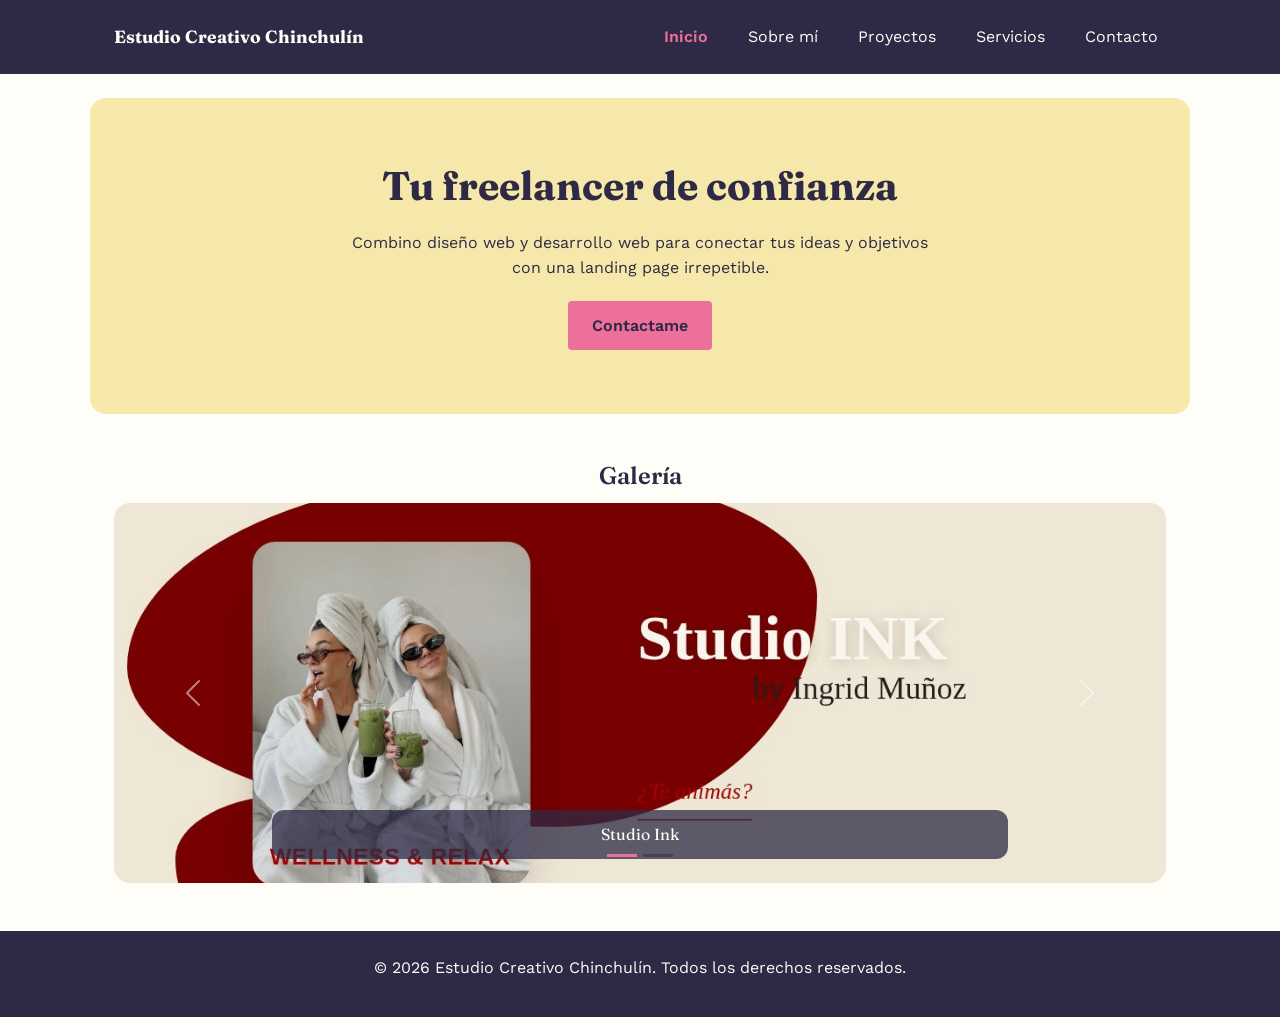
<file: index.html>
<!DOCTYPE html>
<html lang="es">

<head>
  <meta charset="UTF-8">
  <meta name="viewport" content="width=device-width, initial-scale=1.0">
  <title>Camila | Desarrollo Web</title>
  <meta name="description"
    content="Estudio Creativo Chinchulín: diseño y desarrollo de landing pages a medida, por Camila Zoulalian, freelancer y estudiante de desarrollo web.">
  <meta name="keywords" content="landing pages, diseño web, desarrollo web, freelancer, Estudio Creativo Chinchulín">
  <meta name="robots" content="index, follow">

  <link rel="preconnect" href="https://fonts.googleapis.com">
  <link rel="preconnect" href="https://fonts.gstatic.com" crossorigin>
  <link
    href="https://fonts.googleapis.com/css2?family=Fraunces:wght@600;700&family=Work+Sans:wght@400;500;600&display=swap"
    rel="stylesheet">

  <link rel="stylesheet" href="https://cdn.jsdelivr.net/npm/bootstrap@5.3.3/dist/css/bootstrap.min.css">
  <link rel="stylesheet" href="styles/style.css">
</head>

<body>

  <header>
    <nav class="navbar navbar-expand-lg navbar-dark navbar-chinchulin">
      <div class="container contenedor">
        <a class="navbar-brand" href="index.html">Estudio Creativo Chinchulín</a>
        <button class="navbar-toggler" type="button" data-bs-toggle="collapse" data-bs-target="#navbarPrincipal"
          aria-controls="navbarPrincipal" aria-expanded="false" aria-label="Abrir menú de navegación">
          <span class="navbar-toggler-icon"></span>
        </button>
        <div class="collapse navbar-collapse" id="navbarPrincipal">
          <ul class="navbar-nav ms-lg-auto gap-lg-4">
            <li class="nav-item"><a class="nav-link active" aria-current="page" href="index.html">Inicio</a></li>
            <li class="nav-item"><a class="nav-link" href="pages/sobre-mi.html">Sobre mí</a></li>
            <li class="nav-item"><a class="nav-link" href="pages/proyectos.html">Proyectos</a></li>
            <li class="nav-item"><a class="nav-link" href="pages/servicios.html">Servicios</a></li>
            <li class="nav-item"><a class="nav-link" href="pages/contacto.html">Contacto</a></li>
          </ul>
        </div>
      </div>
    </nav>
  </header>

  <main>
    <section class="hero contenedor">
      <article class="hero-contenido">
        <h1 class="hero-titulo">Tu freelancer de confianza</h1>
        <p class="hero-texto">Combino diseño web y desarrollo web para conectar tus ideas y objetivos con una landing page irrepetible.</p>
        <a class="boton boton-accent" href="pages/contacto.html">Contactame</a>
      </article>
    </section>

    <section class="galeria contenedor">
      <h2>Galería</h2>
      <div id="carouselGaleria" class="carousel slide carousel-chinchulin" data-bs-ride="carousel">
        <div class="carousel-indicators">
          <button type="button" data-bs-target="#carouselGaleria" data-bs-slide-to="0" class="active"
            aria-current="true" aria-label="Studio Ink"></button>
          <button type="button" data-bs-target="#carouselGaleria" data-bs-slide-to="1"
            aria-label="Glow Estética"></button>
        </div>
        <div class="carousel-inner">
          <div class="carousel-item active">
            <a href="https://studio-ink.netlify.app/" target="_blank" rel="noopener noreferrer">
              <img src="assets/img/studio-ink.jpg" class="d-block w-100"
                alt="Landing page de Studio Ink by Ingrid Muñoz">
            </a>
            <div class="carousel-caption d-none d-md-block">
              <p>Studio Ink</p>
            </div>
          </div>
          <div class="carousel-item">
            <a href="https://glowestetica.netlify.app/" target="_blank" rel="noopener noreferrer">
              <img src="assets/img/glow-estetica.jpg" class="d-block w-100" alt="Landing page de Glow Estética">
            </a>
            <div class="carousel-caption d-none d-md-block">
              <p>Glow Estética</p>
            </div>
          </div>
        </div>
        <button class="carousel-control-prev" type="button" data-bs-target="#carouselGaleria" data-bs-slide="prev">
          <span class="carousel-control-prev-icon" aria-hidden="true"></span>
          <span class="visually-hidden">Anterior</span>
        </button>
        <button class="carousel-control-next" type="button" data-bs-target="#carouselGaleria" data-bs-slide="next">
          <span class="carousel-control-next-icon" aria-hidden="true"></span>
          <span class="visually-hidden">Siguiente</span>
        </button>
      </div>
    </section>
  </main>

  <footer class="sitio-footer">
    <div class="contenedor">
      <p>&copy; 2026 Estudio Creativo Chinchulín. Todos los derechos reservados.</p>
    </div>
  </footer>

  <script src="https://cdn.jsdelivr.net/npm/bootstrap@5.3.3/dist/js/bootstrap.bundle.min.js"></script>
</body>

</html>
</file>
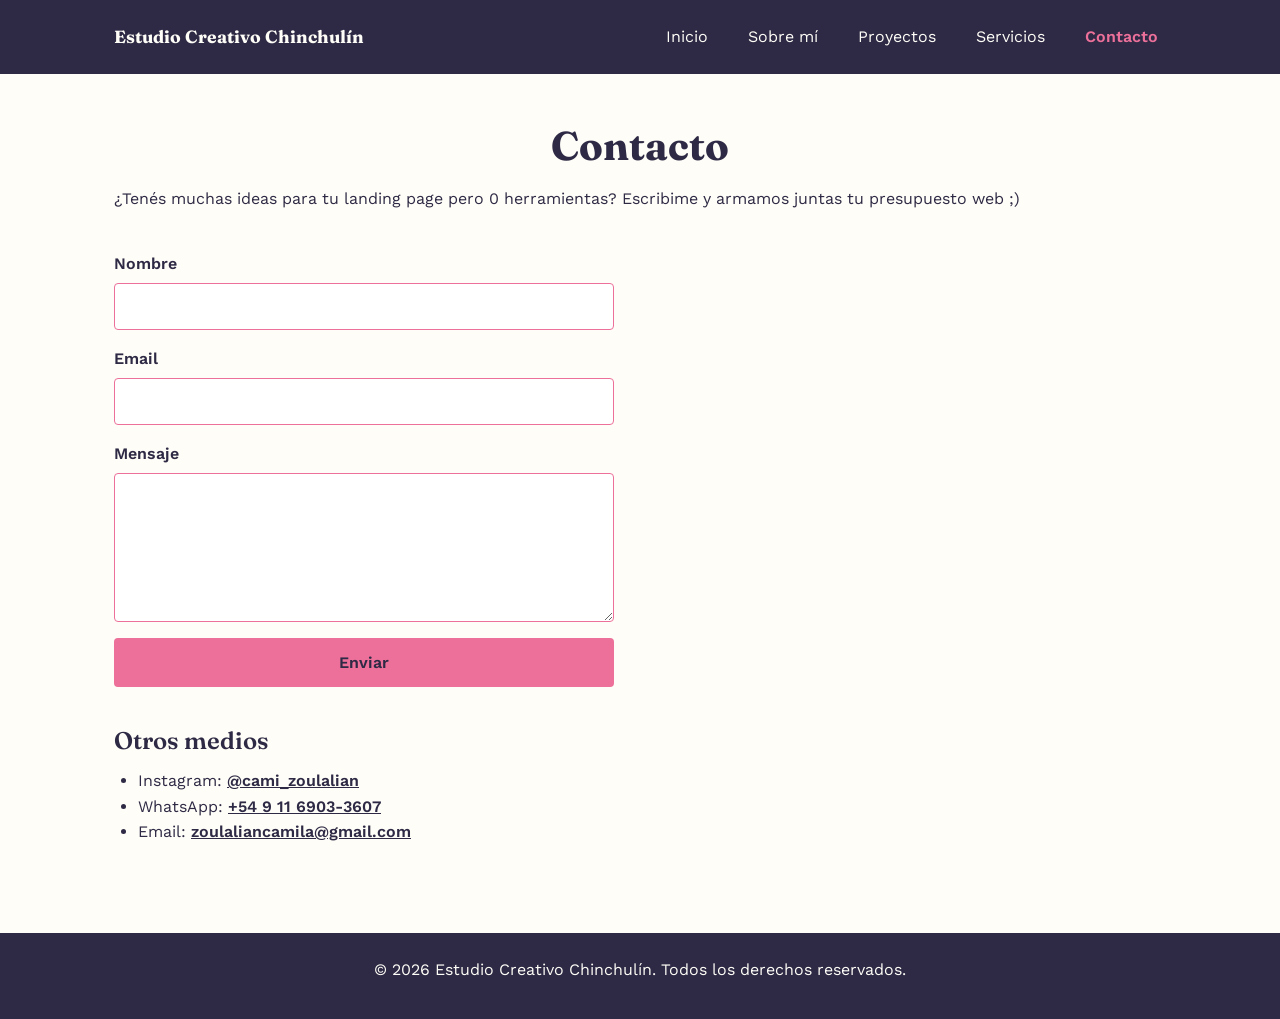
<file: pages/contacto.html>
<!DOCTYPE html>
<html lang="es">
<head>
  <meta charset="UTF-8">
  <meta name="viewport" content="width=device-width, initial-scale=1.0">
  <title>Contacto | Camila</title>
  <meta name="description" content="Contactá a Estudio Creativo Chinchulín para tu próxima landing page: formulario de contacto, Instagram, WhatsApp y email.">
  <meta name="keywords" content="contacto, landing pages, Estudio Creativo Chinchulín, presupuesto web">
  <meta name="robots" content="index, follow">

  <link rel="preconnect" href="https://fonts.googleapis.com">
  <link rel="preconnect" href="https://fonts.gstatic.com" crossorigin>
  <link href="https://fonts.googleapis.com/css2?family=Fraunces:wght@600;700&family=Work+Sans:wght@400;500;600&display=swap" rel="stylesheet">

  <link rel="stylesheet" href="https://cdn.jsdelivr.net/npm/bootstrap@5.3.3/dist/css/bootstrap.min.css">
  <link rel="stylesheet" href="../styles/style.css">
</head>
<body>

  <header>
    <nav class="navbar navbar-expand-lg navbar-dark navbar-chinchulin">
      <div class="container contenedor">
        <a class="navbar-brand" href="../index.html">Estudio Creativo Chinchulín</a>
        <button class="navbar-toggler" type="button" data-bs-toggle="collapse" data-bs-target="#navbarPrincipal" aria-controls="navbarPrincipal" aria-expanded="false" aria-label="Abrir menú de navegación">
          <span class="navbar-toggler-icon"></span>
        </button>
        <div class="collapse navbar-collapse" id="navbarPrincipal">
          <ul class="navbar-nav ms-lg-auto gap-lg-4">
            <li class="nav-item"><a class="nav-link" href="../index.html">Inicio</a></li>
            <li class="nav-item"><a class="nav-link" href="sobre-mi.html">Sobre mí</a></li>
            <li class="nav-item"><a class="nav-link" href="proyectos.html">Proyectos</a></li>
            <li class="nav-item"><a class="nav-link" href="servicios.html">Servicios</a></li>
            <li class="nav-item"><a class="nav-link active" aria-current="page" href="contacto.html">Contacto</a></li>
          </ul>
        </div>
      </div>
    </nav>
  </header>

  <main class="contenedor pagina-interna">
    <section class="seccion">
      <h1>Contacto</h1>
      <p>¿Tenés muchas ideas para tu landing page pero 0 herramientas? Escribime y armamos juntas tu presupuesto web ;)</p>
    </section>

    <section class="seccion">
      <form class="formulario-contacto">
        <div class="campo">
          <label for="nombre">Nombre</label>
          <input type="text" id="nombre" name="nombre" required>
        </div>

        <div class="campo">
          <label for="email">Email</label>
          <input type="email" id="email" name="email" required>
        </div>

        <div class="campo">
          <label for="mensaje">Mensaje</label>
          <textarea id="mensaje" name="mensaje" rows="5" required></textarea>
        </div>

        <button type="submit" class="boton boton-accent">Enviar</button>
      </form>
    </section>

    <section class="seccion">
      <article>
        <h2>Otros medios</h2>
        <ul class="lista-skills">
          <li>Instagram: <a class="enlace" href="https://instagram.com/cami_zoulalian" target="_blank" rel="noopener noreferrer">@cami_zoulalian</a></li>
          <li>WhatsApp: <a class="enlace" href="https://wa.me/5491169033607" target="_blank" rel="noopener noreferrer">+54 9 11 6903-3607</a></li>
          <li>Email: <a class="enlace" href="mailto:zoulaliancamila@gmail.com">zoulaliancamila@gmail.com</a></li>
        </ul>
      </article>
    </section>
  </main>

  <footer class="sitio-footer">
    <div class="contenedor">
      <p>&copy; 2026 Estudio Creativo Chinchulín. Todos los derechos reservados.</p>
    </div>
  </footer>

  <script src="https://cdn.jsdelivr.net/npm/bootstrap@5.3.3/dist/js/bootstrap.bundle.min.js"></script>
</body>
</html>
</file>
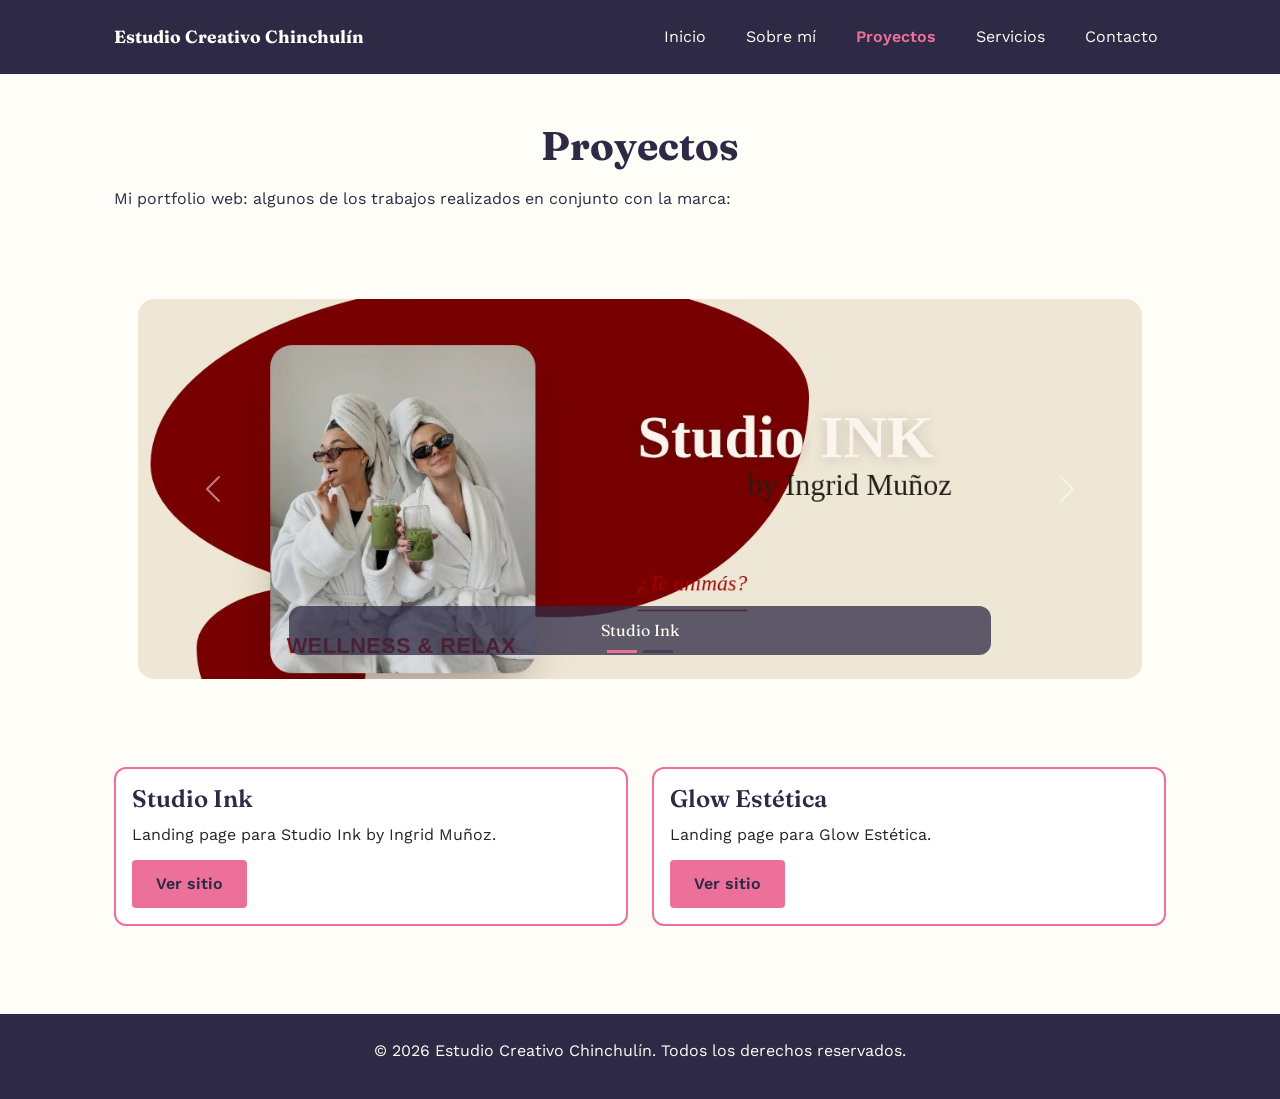
<file: pages/proyectos.html>
<!DOCTYPE html>
<html lang="es">
<head>
  <meta charset="UTF-8">
  <meta name="viewport" content="width=device-width, initial-scale=1.0">
  <title>Proyectos | Camila</title>
  <meta name="description" content="Proyectos de Estudio Creativo Chinchulín: landing pages realizadas para Studio Ink by Ingrid Muñoz y Glow Estética.">
  <meta name="keywords" content="proyectos, landing pages, Studio Ink, Glow Estética, portfolio web">
  <meta name="robots" content="index, follow">

  <link rel="preconnect" href="https://fonts.googleapis.com">
  <link rel="preconnect" href="https://fonts.gstatic.com" crossorigin>
  <link href="https://fonts.googleapis.com/css2?family=Fraunces:wght@600;700&family=Work+Sans:wght@400;500;600&display=swap" rel="stylesheet">

  <link rel="stylesheet" href="https://cdn.jsdelivr.net/npm/bootstrap@5.3.3/dist/css/bootstrap.min.css">
  <link rel="stylesheet" href="../styles/style.css">
</head>
<body>

  <header>
    <nav class="navbar navbar-expand-lg navbar-dark navbar-chinchulin">
      <div class="container contenedor">
        <a class="navbar-brand" href="../index.html">Estudio Creativo Chinchulín</a>
        <button class="navbar-toggler" type="button" data-bs-toggle="collapse" data-bs-target="#navbarPrincipal" aria-controls="navbarPrincipal" aria-expanded="false" aria-label="Abrir menú de navegación">
          <span class="navbar-toggler-icon"></span>
        </button>
        <div class="collapse navbar-collapse" id="navbarPrincipal">
          <ul class="navbar-nav ms-lg-auto gap-lg-4">
            <li class="nav-item"><a class="nav-link" href="../index.html">Inicio</a></li>
            <li class="nav-item"><a class="nav-link" href="sobre-mi.html">Sobre mí</a></li>
            <li class="nav-item"><a class="nav-link active" aria-current="page" href="proyectos.html">Proyectos</a></li>
            <li class="nav-item"><a class="nav-link" href="servicios.html">Servicios</a></li>
            <li class="nav-item"><a class="nav-link" href="contacto.html">Contacto</a></li>
          </ul>
        </div>
      </div>
    </nav>
  </header>

  <main class="contenedor pagina-interna">
    <section class="seccion">
      <h1>Proyectos</h1>
      <p>Mi portfolio web: algunos de los trabajos realizados en conjunto con la marca:</p>
    </section>

    <section class="seccion galeria">
      <div id="carouselProyectos" class="carousel slide carousel-chinchulin" data-bs-ride="carousel">
        <div class="carousel-indicators">
          <button type="button" data-bs-target="#carouselProyectos" data-bs-slide-to="0" class="active" aria-current="true" aria-label="Studio Ink"></button>
          <button type="button" data-bs-target="#carouselProyectos" data-bs-slide-to="1" aria-label="Glow Estética"></button>
        </div>
        <div class="carousel-inner">
          <div class="carousel-item active">
            <a href="https://studio-ink.netlify.app/" target="_blank" rel="noopener noreferrer">
              <img src="../assets/img/studio-ink.jpg" class="d-block w-100" alt="Landing page de Studio Ink by Ingrid Muñoz">
            </a>
            <div class="carousel-caption d-none d-md-block">
              <p>Studio Ink</p>
            </div>
          </div>
          <div class="carousel-item">
            <a href="https://glowestetica.netlify.app/" target="_blank" rel="noopener noreferrer">
              <img src="../assets/img/glow-estetica.jpg" class="d-block w-100" alt="Landing page de Glow Estética">
            </a>
            <div class="carousel-caption d-none d-md-block">
              <p>Glow Estética</p>
            </div>
          </div>
        </div>
        <button class="carousel-control-prev" type="button" data-bs-target="#carouselProyectos" data-bs-slide="prev">
          <span class="carousel-control-prev-icon" aria-hidden="true"></span>
          <span class="visually-hidden">Anterior</span>
        </button>
        <button class="carousel-control-next" type="button" data-bs-target="#carouselProyectos" data-bs-slide="next">
          <span class="carousel-control-next-icon" aria-hidden="true"></span>
          <span class="visually-hidden">Siguiente</span>
        </button>
      </div>
    </section>

    <section class="seccion">
      <div class="row row-cols-1 row-cols-md-2 g-4">
        <div class="col">
          <div class="card tarjeta-proyecto h-100">
            <div class="card-body">
              <h2 class="card-title tarjeta-titulo">Studio Ink</h2>
              <p class="card-text">Landing page para Studio Ink by Ingrid Muñoz.</p>
              <a class="btn boton boton-accent" href="https://studio-ink.netlify.app/" target="_blank" rel="noopener noreferrer">Ver sitio</a>
            </div>
          </div>
        </div>

        <div class="col">
          <div class="card tarjeta-proyecto h-100">
            <div class="card-body">
              <h2 class="card-title tarjeta-titulo">Glow Estética</h2>
              <p class="card-text">Landing page para Glow Estética.</p>
              <a class="btn boton boton-accent" href="https://glowestetica.netlify.app/" target="_blank" rel="noopener noreferrer">Ver sitio</a>
            </div>
          </div>
        </div>
      </div>
    </section>
  </main>

  <footer class="sitio-footer">
    <div class="contenedor">
      <p>&copy; 2026 Estudio Creativo Chinchulín. Todos los derechos reservados.</p>
    </div>
  </footer>

  <script src="https://cdn.jsdelivr.net/npm/bootstrap@5.3.3/dist/js/bootstrap.bundle.min.js"></script>
</body>
</html>
</file>
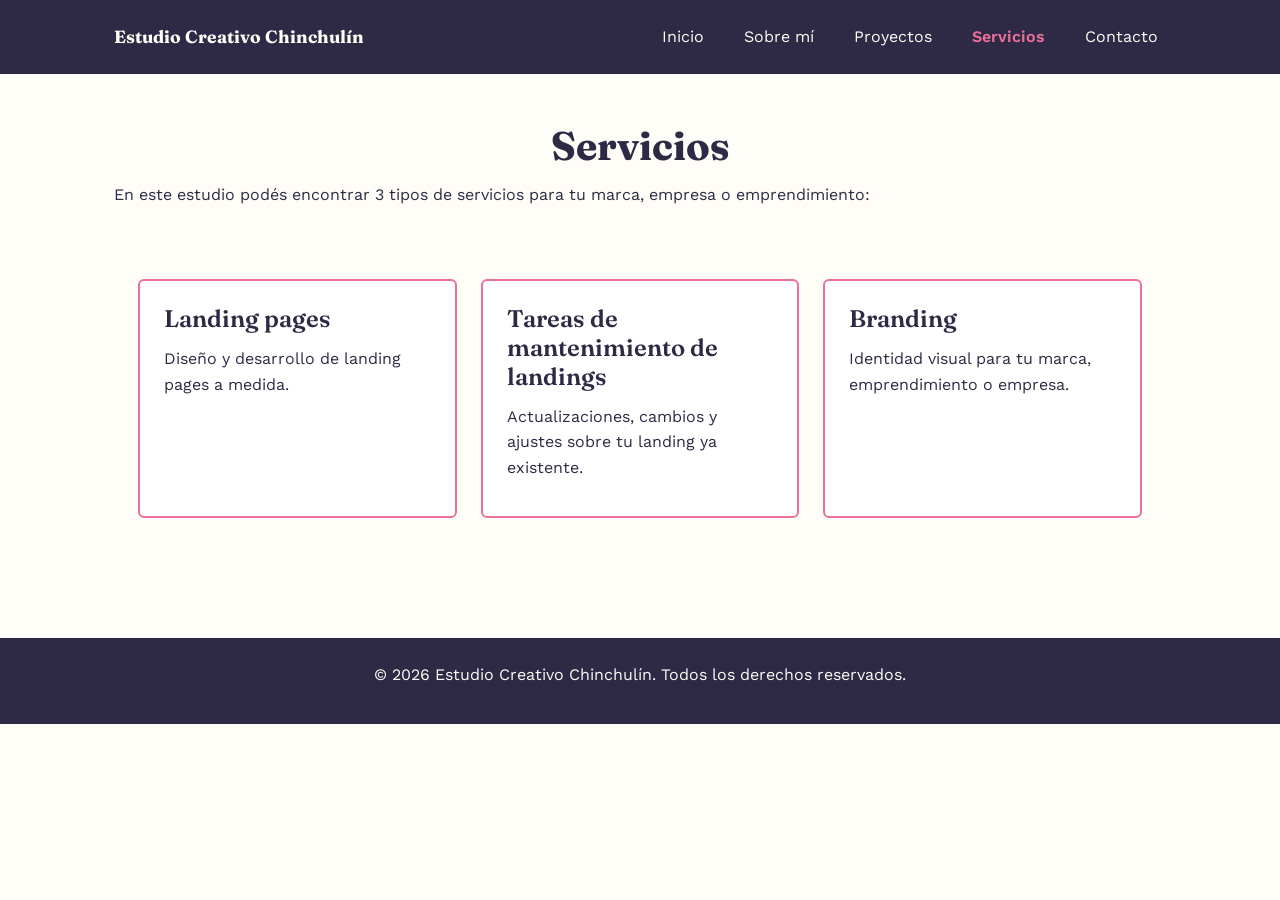
<file: pages/servicios.html>
<!DOCTYPE html>
<html lang="es">
<head>
  <meta charset="UTF-8">
  <meta name="viewport" content="width=device-width, initial-scale=1.0">
  <title>Servicios | Camila</title>
  <meta name="description" content="Servicios de Estudio Creativo Chinchulín: landing pages, mantenimiento de landings y branding para tu marca o emprendimiento.">
  <meta name="keywords" content="servicios, landing pages, mantenimiento web, branding, identidad visual">
  <meta name="robots" content="index, follow">

  <link rel="preconnect" href="https://fonts.googleapis.com">
  <link rel="preconnect" href="https://fonts.gstatic.com" crossorigin>
  <link href="https://fonts.googleapis.com/css2?family=Fraunces:wght@600;700&family=Work+Sans:wght@400;500;600&display=swap" rel="stylesheet">

  <link rel="stylesheet" href="https://cdn.jsdelivr.net/npm/bootstrap@5.3.3/dist/css/bootstrap.min.css">
  <link rel="stylesheet" href="../styles/style.css">
</head>
<body>

  <header>
    <nav class="navbar navbar-expand-lg navbar-dark navbar-chinchulin">
      <div class="container contenedor">
        <a class="navbar-brand" href="../index.html">Estudio Creativo Chinchulín</a>
        <button class="navbar-toggler" type="button" data-bs-toggle="collapse" data-bs-target="#navbarPrincipal" aria-controls="navbarPrincipal" aria-expanded="false" aria-label="Abrir menú de navegación">
          <span class="navbar-toggler-icon"></span>
        </button>
        <div class="collapse navbar-collapse" id="navbarPrincipal">
          <ul class="navbar-nav ms-lg-auto gap-lg-4">
            <li class="nav-item"><a class="nav-link" href="../index.html">Inicio</a></li>
            <li class="nav-item"><a class="nav-link" href="sobre-mi.html">Sobre mí</a></li>
            <li class="nav-item"><a class="nav-link" href="proyectos.html">Proyectos</a></li>
            <li class="nav-item"><a class="nav-link active" aria-current="page" href="servicios.html">Servicios</a></li>
            <li class="nav-item"><a class="nav-link" href="contacto.html">Contacto</a></li>
          </ul>
        </div>
      </div>
    </nav>
  </header>

  <main class="contenedor pagina-interna">
    <section class="seccion contenido-flex">
      <h1>Servicios</h1>
      <p>En este estudio podés encontrar 3 tipos de servicios para tu marca, empresa o emprendimiento:</p>
    </section>

    <section class="seccion grilla-servicios">
      <article class="tarjeta tarjeta-landing">
        <h2 class="tarjeta-titulo">Landing pages</h2>
        <p>Diseño y desarrollo de landing pages a medida.</p>
      </article>

      <article class="tarjeta tarjeta-mantenimiento">
        <h2 class="tarjeta-titulo">Tareas de mantenimiento de landings</h2>
        <p>Actualizaciones, cambios y ajustes sobre tu landing ya existente.</p>
      </article>

      <article class="tarjeta tarjeta-branding">
        <h2 class="tarjeta-titulo">Branding</h2>
        <p>Identidad visual para tu marca, emprendimiento o empresa.</p>
      </article>
    </section>
  </main>

  <footer class="sitio-footer">
    <div class="contenedor">
      <p>&copy; 2026 Estudio Creativo Chinchulín. Todos los derechos reservados.</p>
    </div>
  </footer>

  <script src="https://cdn.jsdelivr.net/npm/bootstrap@5.3.3/dist/js/bootstrap.bundle.min.js"></script>
</body>
</html>
</file>
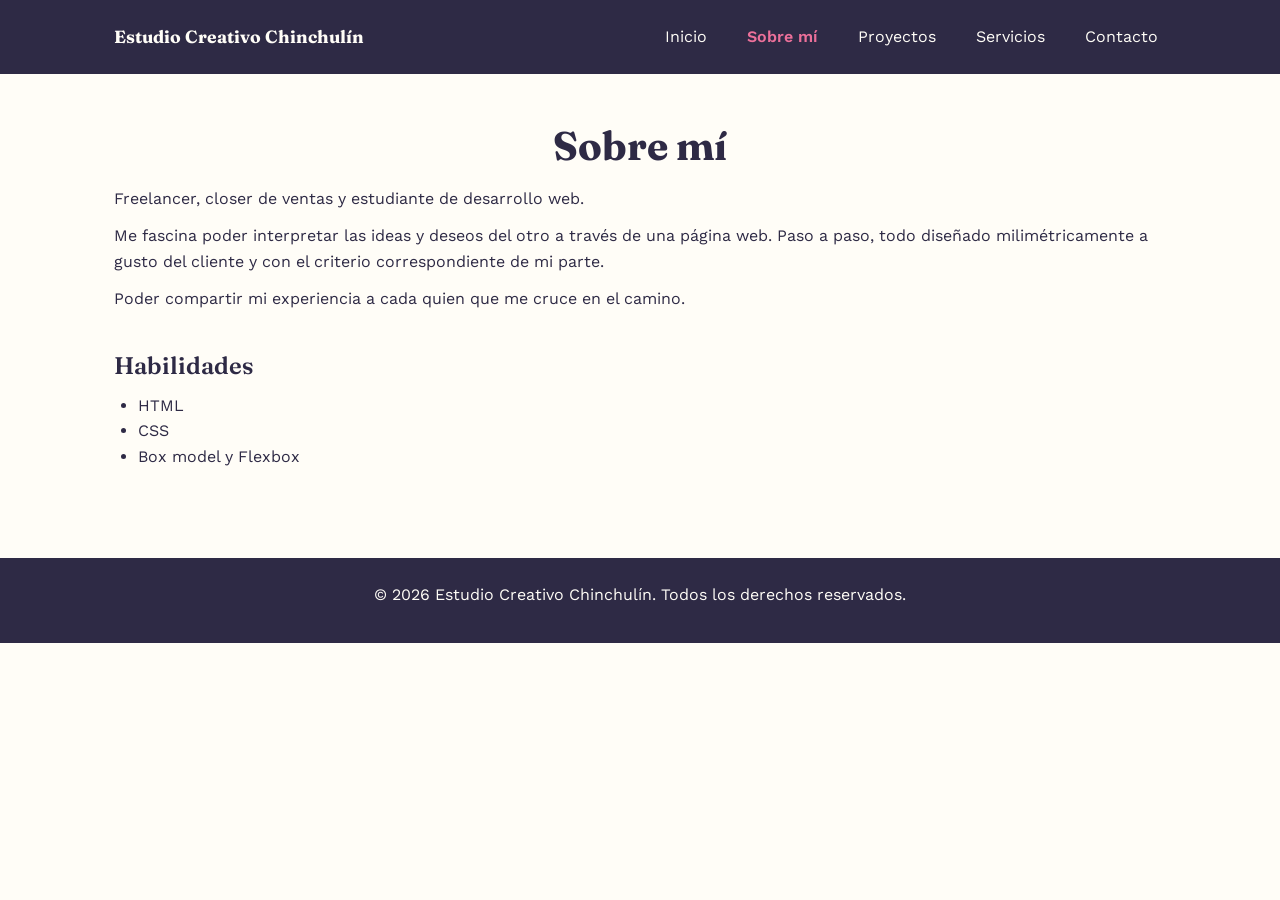
<file: pages/sobre-mi.html>
<!DOCTYPE html>
<html lang="es">
<head>
  <meta charset="UTF-8">
  <meta name="viewport" content="width=device-width, initial-scale=1.0">
  <title>Sobre mí | Camila</title>
  <meta name="description" content="Conocé a Camila: freelancer, closer de ventas y estudiante de desarrollo web, creadora de Estudio Creativo Chinchulín.">
  <meta name="keywords" content="sobre mí, freelancer, desarrollo web, HTML, CSS, Box model, Flexbox">
  <meta name="robots" content="index, follow">

  <link rel="preconnect" href="https://fonts.googleapis.com">
  <link rel="preconnect" href="https://fonts.gstatic.com" crossorigin>
  <link href="https://fonts.googleapis.com/css2?family=Fraunces:wght@600;700&family=Work+Sans:wght@400;500;600&display=swap" rel="stylesheet">

  <link rel="stylesheet" href="https://cdn.jsdelivr.net/npm/bootstrap@5.3.3/dist/css/bootstrap.min.css">
  <link rel="stylesheet" href="../styles/style.css">
</head>
<body>

  <header>
    <nav class="navbar navbar-expand-lg navbar-dark navbar-chinchulin">
      <div class="container contenedor">
        <a class="navbar-brand" href="../index.html">Estudio Creativo Chinchulín</a>
        <button class="navbar-toggler" type="button" data-bs-toggle="collapse" data-bs-target="#navbarPrincipal" aria-controls="navbarPrincipal" aria-expanded="false" aria-label="Abrir menú de navegación">
          <span class="navbar-toggler-icon"></span>
        </button>
        <div class="collapse navbar-collapse" id="navbarPrincipal">
          <ul class="navbar-nav ms-lg-auto gap-lg-4">
            <li class="nav-item"><a class="nav-link" href="../index.html">Inicio</a></li>
            <li class="nav-item"><a class="nav-link active" aria-current="page" href="sobre-mi.html">Sobre mí</a></li>
            <li class="nav-item"><a class="nav-link" href="proyectos.html">Proyectos</a></li>
            <li class="nav-item"><a class="nav-link" href="servicios.html">Servicios</a></li>
            <li class="nav-item"><a class="nav-link" href="contacto.html">Contacto</a></li>
          </ul>
        </div>
      </div>
    </nav>
  </header>

  <main class="contenedor pagina-interna">
    <section class="seccion">
      <h1>Sobre mí</h1>
      <article>
        <p>Freelancer, closer de ventas y estudiante de desarrollo web.</p>
        <p>Me fascina poder interpretar las ideas y deseos del otro a través de una página web. Paso a paso, todo diseñado milimétricamente a gusto del cliente y con el criterio correspondiente de mi parte.</p>
        <p>Poder compartir mi experiencia a cada quien que me cruce en el camino.</p>
      </article>
    </section>

    <section class="seccion">
      <h2>Habilidades</h2>
      <ul class="lista-skills">
        <li>HTML</li>
        <li>CSS</li>
        <li>Box model y Flexbox</li>
      </ul>
    </section>
  </main>

  <footer class="sitio-footer">
    <div class="contenedor">
      <p>&copy; 2026 Estudio Creativo Chinchulín. Todos los derechos reservados.</p>
    </div>
  </footer>

  <script src="https://cdn.jsdelivr.net/npm/bootstrap@5.3.3/dist/js/bootstrap.bundle.min.js"></script>
</body>
</html>
</file>
<file: styles/style.css>
* {
  box-sizing: border-box;
  margin: 0;
  padding: 0;
}

body {
  font-family: "Work Sans", sans-serif;
  background-color: #FFFDF7;
  color: #2E2A45;
  line-height: 1.6;
}

.contenedor {
  max-width: 1100px;
  margin: 0 auto;
  padding: 0 1.5rem;
}

.pagina-interna {
  padding: 3rem 1.5rem;
}

.seccion {
  margin-bottom: 2.5rem;
}

.lista-skills {
  list-style: disc;
  padding-left: 1.5rem;
}

h1 {
  font-family: "Fraunces", serif;
  font-size: 2.5rem;
  font-weight: 700;
  text-align: center;
  margin-bottom: 1rem;
}

h2 {
  font-family: "Fraunces", serif;
  font-size: 1.5rem;
  font-weight: 600;
  margin-bottom: 0.75rem;
}

p {
  font-size: 1rem;
  font-weight: 400;
  margin-bottom: 0.75rem;
}

.navbar-chinchulin {
  background-color: #2E2A45;
  padding: 1rem 0;
}
.navbar-chinchulin .navbar-brand {
  font-family: "Fraunces", serif;
  font-weight: 700;
  font-size: 1.1rem;
  color: #FFFDF7;
}

.navbar-chinchulin .nav-link {
  color: #FFFDF7;
  font-weight: 400;
  transition: color 0.2s ease;
}
.navbar-chinchulin .nav-link:hover, .navbar-chinchulin .nav-link:focus {
  color: #A9DEF9;
}
.navbar-chinchulin .nav-link:active {
  color: #EC709A;
}
.navbar-chinchulin .nav-link.active {
  color: #EC709A;
  font-weight: 600;
}
.navbar-chinchulin .navbar-toggler {
  border-color: #FFFDF7;
  transition: box-shadow 0.2s ease, transform 0.15s ease;
}
.navbar-chinchulin .navbar-toggler:focus {
  outline: none;
  box-shadow: 0 0 0 3px #A9DEF9;
}
.navbar-chinchulin .navbar-toggler:active {
  transform: scale(0.95);
}

.hero {
  margin-top: 1.5rem;
  padding: 4rem 1.5rem;
  text-align: center;
  background-color: #F5E8AA;
  border-radius: 16px;
}

.hero-contenido {
  display: flex;
  flex-direction: column;
  align-items: center;
  text-align: center;
  gap: 1.25rem;
}
.hero-contenido > * {
  margin-bottom: 0;
}

.contenido-flex {
  display: flex;
  flex-direction: column;
  gap: 0.75rem;
}
.contenido-flex > * {
  margin-bottom: 0;
}

.hero-titulo {
  text-align: center;
}

.hero-texto {
  max-width: 600px;
  color: #2E2A45;
}

.sitio-footer {
  background-color: #2E2A45;
  color: #FFFDF7;
  padding: 1.5rem 0;
  text-align: center;
  font-size: 0.9rem;
}

.boton {
  display: inline-block;
  padding: 0.75rem 1.5rem;
  border-radius: 4px;
  text-decoration: none;
  font-weight: 600;
  font-family: "Work Sans", sans-serif;
  border: none;
  cursor: pointer;
  transition: background-color 0.2s ease, color 0.2s ease, transform 0.15s ease, box-shadow 0.2s ease;
}

.boton-accent {
  background-color: #EC709A;
  color: #2E2A45;
}
.boton-accent:hover {
  background-color: #A9DEF9;
}
.boton-accent:focus {
  outline: none;
  box-shadow: 0 0 0 3px #A9DEF9;
}
.boton-accent:active {
  background-color: #EC709A;
  transform: scale(0.97);
}

.enlace {
  color: #2E2A45;
  font-weight: 600;
  text-decoration: underline;
  transition: color 0.2s ease;
}
.enlace:hover, .enlace:focus {
  color: rgb(37.3333333333%, 44.7058823529%, 55.2941176471%);
}
.enlace:active {
  color: rgb(66.4705882353%, 34.3137254902%, 48.7254901961%);
}

.grilla-servicios {
  display: grid;
  grid-template-areas: "landing" "mantenimiento" "branding";
  grid-template-columns: 1fr;
  gap: 1.5rem;
  padding: 2rem 1.5rem;
}
.grilla-servicios .tarjeta-landing {
  grid-area: landing;
}
.grilla-servicios .tarjeta-mantenimiento {
  grid-area: mantenimiento;
}
.grilla-servicios .tarjeta-branding {
  grid-area: branding;
}
@media (min-width: 1024px) {
  .grilla-servicios {
    grid-template-areas: "landing mantenimiento branding";
    grid-template-columns: repeat(3, 1fr);
  }
}

.tarjeta-proyecto, .tarjeta {
  background-color: #FFFFFF;
  border: 2px solid #EC709A;
}

.tarjeta {
  border-radius: 6px;
  padding: 1.5rem;
  transition: transform 0.2s ease, box-shadow 0.2s ease, border-color 0.2s ease;
}
.tarjeta:hover {
  transform: translateY(-4px);
  box-shadow: 0 10px 24px rgba(46, 42, 69, 0.15);
  border-color: #A9DEF9;
}

.tarjeta-titulo {
  color: #2E2A45;
}

.tarjeta-proyecto {
  border-radius: 12px;
  transform-origin: bottom center;
  transition: transform 0.35s ease, box-shadow 0.35s ease, border-color 0.35s ease;
}
.tarjeta-proyecto:hover, .tarjeta-proyecto:focus-within {
  transform: perspective(900px) translateY(-10px) translateZ(15px) rotateX(6deg) rotateY(6deg) scale(1.03);
  box-shadow: 0 22px 32px rgba(46, 42, 69, 0.15);
  border-color: #A9DEF9;
}
.tarjeta-proyecto:active {
  transform: perspective(900px) translateY(-4px) translateZ(6px) rotateX(2deg) rotateY(2deg);
}
.tarjeta-proyecto .card-title {
  font-family: "Fraunces", serif;
  color: #2E2A45;
}

.galeria {
  padding: 3rem 1.5rem;
}
.galeria h2 {
  text-align: center;
}

.carousel-chinchulin .carousel-item a {
  display: block;
  transition: transform 0.35s ease, box-shadow 0.35s ease;
}
.carousel-chinchulin .carousel-item a:hover, .carousel-chinchulin .carousel-item a:focus-within {
  transform: perspective(900px) translateY(-10px) translateZ(15px) rotateX(6deg) rotateY(6deg) scale(1.03);
  box-shadow: 0 22px 32px rgba(46, 42, 69, 0.15);
  border-color: #A9DEF9;
}
.carousel-chinchulin .carousel-item img {
  height: 380px;
  object-fit: cover;
  border-radius: 16px;
}
.carousel-chinchulin .carousel-caption {
  bottom: 1.5rem;
  background-color: rgba(46, 42, 69, 0.75);
  border-radius: 12px;
  padding: 0.75rem 1.5rem;
}
.carousel-chinchulin .carousel-caption p {
  font-family: "Fraunces", serif;
  color: #FFFDF7;
  margin-bottom: 0;
}
.carousel-chinchulin .carousel-control-prev,
.carousel-chinchulin .carousel-control-next {
  transition: opacity 0.2s ease, transform 0.15s ease;
}
.carousel-chinchulin .carousel-control-prev:focus,
.carousel-chinchulin .carousel-control-next:focus {
  outline: none;
  opacity: 0.9;
}
.carousel-chinchulin .carousel-control-prev:active,
.carousel-chinchulin .carousel-control-next:active {
  transform: scale(0.92);
}
.carousel-chinchulin .carousel-indicators [data-bs-target] {
  background-color: #2E2A45;
  transition: background-color 0.2s ease, transform 0.2s ease;
}
.carousel-chinchulin .carousel-indicators [data-bs-target]:hover {
  background-color: #A9DEF9;
}
.carousel-chinchulin .carousel-indicators [data-bs-target]:focus {
  outline: none;
  box-shadow: 0 0 0 3px #A9DEF9;
}
.carousel-chinchulin .carousel-indicators .active {
  background-color: #EC709A;
}

.formulario-contacto {
  display: flex;
  flex-direction: column;
  gap: 1rem;
  max-width: 500px;
}

.campo {
  display: flex;
  flex-direction: column;
  gap: 0.4rem;
}
.campo label {
  font-weight: 600;
}
.campo input,
.campo textarea {
  font-family: "Work Sans", sans-serif;
  padding: 0.6rem;
  border: 1px solid #EC709A;
  border-radius: 4px;
  transition: border-color 0.2s ease, box-shadow 0.2s ease;
}
.campo input:focus,
.campo textarea:focus {
  outline: none;
  box-shadow: 0 0 0 3px #A9DEF9;
  border-color: #A9DEF9;
}
.campo input:active,
.campo textarea:active {
  border-color: #EC709A;
}
</file>
